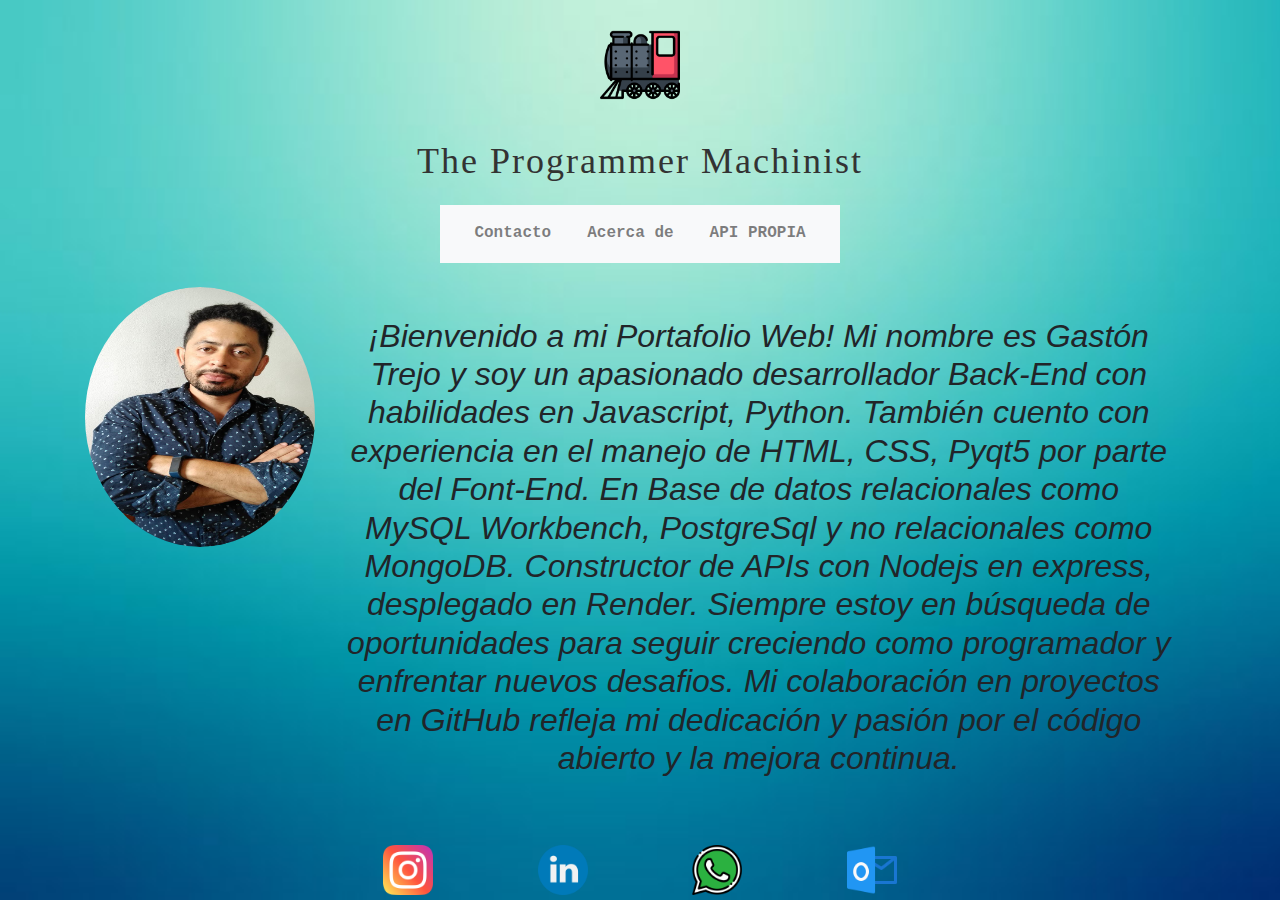
<file: index.html>
<!DOCTYPE html>
<html lang="es">
<head>
    <meta charset="UTF-8">
    <meta name="viewport" content="width=device-width, initial-scale=1.0">
    <title>Gaston Trejo</title>
    <link rel="stylesheet" type="text/css" href="index.css">
    <link rel="stylesheet" href="titulo.css">
    <link rel="icon" href="imagenes/locomotora.png">
    <link rel="stylesheet" href="https://maxcdn.bootstrapcdn.com/bootstrap/4.0.0/css/bootstrap.min.css">
  <script src="https://ajax.googleapis.com/ajax/libs/jquery/3.5.1/jquery.min.js"></script>
  
  <!-- Agrega este enlace a Bootstrap JavaScript -->
  <script src="https://maxcdn.bootstrapcdn.com/bootstrap/4.0.0/js/bootstrap.min.js"></script>
</head>
<body id="body">
  <header>
    <div id="cabeza">
    <div id="logo">
      <img id="locomotora" src="imagenes/locomotora.png" alt="locomotora">
    </div>
    <div id="conteicono" class="container text-center mt-4">
      <div class="row">
          <div class="col-md-12 col-12">
    <div id="ti">
      <H1 id="programdor">The Programmer Machinist</H1>
    </div>
    </div>
  </div>
</div>
</div>

    <div class="container d-flex justify-content-center">
      <nav id="menu" class="navbar navbar-expand-md navbar-light bg-light text-center">
          <!-- Botón colapsable en dispositivos pequeños -->
          <button class="navbar-toggler" type="button" data-toggle="collapse" data-target="#navbarNav" aria-controls="navbarNav" aria-expanded="false" aria-label="Toggle navigation">
              <span class="navbar-toggler-icon"></span>
          </button>
          <!-- Elementos del menú -->
          <div class="collapse navbar-collapse" id="navbarNav">
              <ul class="navbar-nav w-100 bg-light">
                  <li class="nav-item">
                      <a class="nav-link" href="contact.html">Contacto</a>
                  </li>
                  
                  <li class="nav-item">
                      <a class="nav-link" href="acerca.html">Acerca de</a>
                  </li>
                  
                <li class="nav-item">
                  <a class="nav-link" href="apiPropia.html">API PROPIA</a>
              </li>
              </ul>
          </div>
      </nav>
  </div>
    
  </header>
  <div id="conteicono" class="container text-center mt-4">
    <div class="row">
        <div class="col-md-12 col-12">
  <div id="textoinformativo">
    <div id="foto">
    <img src="imagenes/fotoperfil.jpeg" alt="foto de perfil" id="fotoperifil">
    </div>
    <div id="text">
    <h2 id="bienvenida">¡Bienvenido a mi Portafolio Web! Mi nombre es Gastón Trejo y soy un apasionado desarrollador Back-End con habilidades en Javascript, Python.
       También cuento con experiencia en el manejo de HTML, CSS, Pyqt5 por parte del Font-End.
       En Base de datos relacionales como MySQL Workbench, PostgreSql y no relacionales como MongoDB.
       Constructor de APIs con Nodejs en express, desplegado en Render.
       Siempre estoy en búsqueda de oportunidades para seguir creciendo como programador y enfrentar nuevos desafios.
        Mi colaboración en proyectos en GitHub refleja mi dedicación y pasión por el código abierto y la mejora continua.</h2>
    </div>
    </div>
    <div id="botonns">
    <!--<button type="button" id="boton" onclick="cambiar()" class="btn-lg">Ler mas</button>
    <button type="button" id="volver" style="display:none;" onclick="no()">Volver</button>-->

    
  </div>
<div id="fondos">
  <!--<button type="button" id="fondo" onclick="fondo()">fondo espacio</button>
  <button type="button" onclick="volver()">fondo original</button>-->
</div>
  
    <footer>

      <div id="conteicono">
        <a href="https://www.instagram.com/gasprograma/"><img class="icono" src="imagenes/insta.png" alt="Instagram"></a>
        <a href="https://www.linkedin.com/in/gaston-trejo-018783258"><img class="icono" src="imagenes/linkedin.png" alt="LinkedIn"></a>
        <a href="https://wa.me/3854172687"><img class="icono" src="imagenes/whatsapp.png" alt="WhatsApp"></a>
        <a href="#contacto"><img class="icono" src="imagenes/outlook.png" alt="Outlook"></a>
    </div>
    </footer>
</body>
<script src="index.js"></script>
</html>
</file>
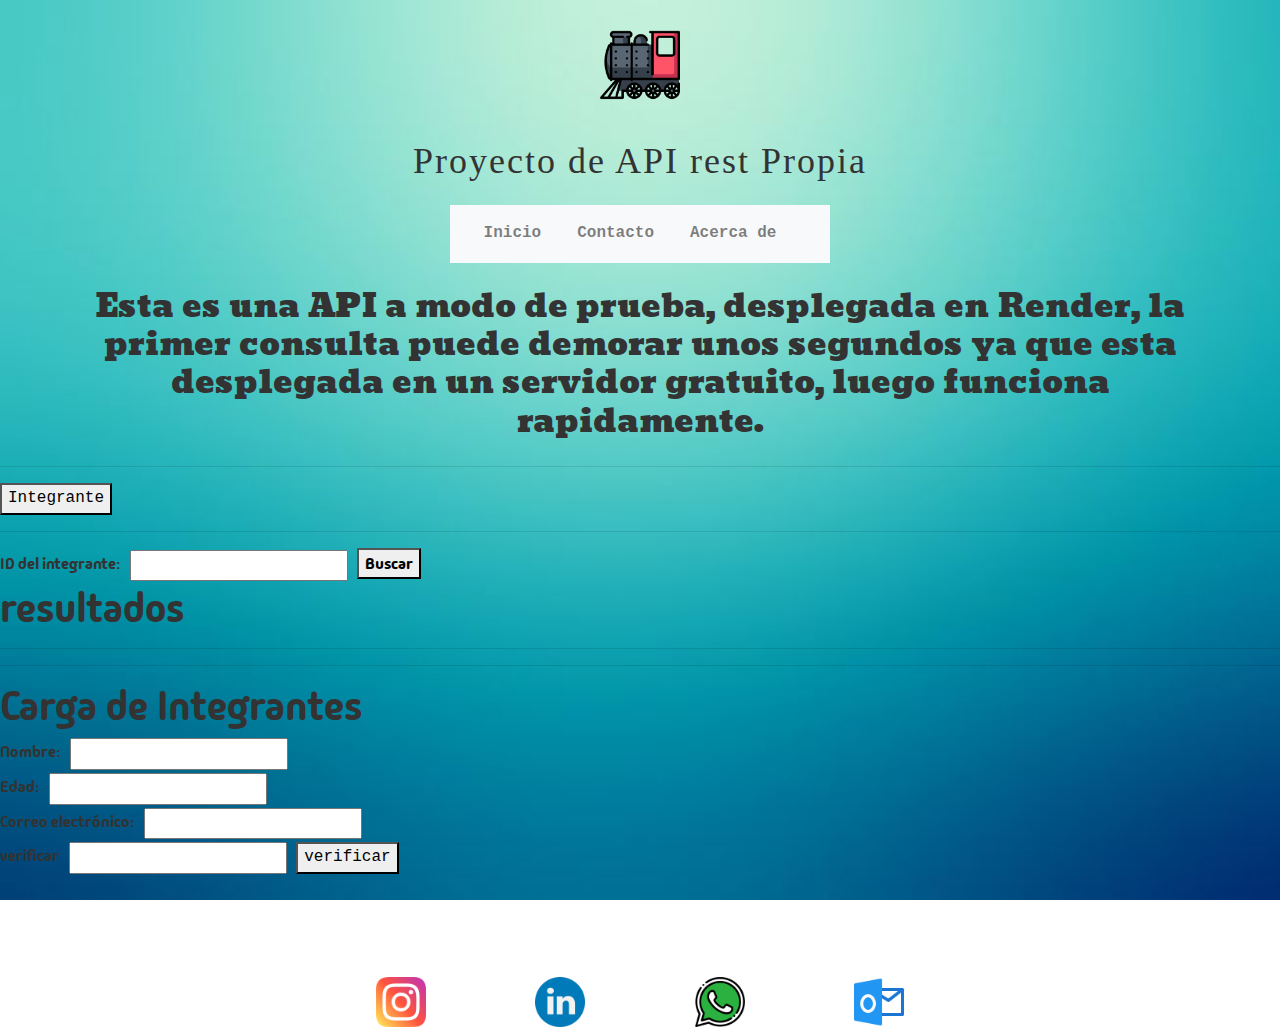
<file: apiPropia.html>
<!DOCTYPE html>
<html lang="es">
<head>
    <meta charset="UTF-8">
    <meta name="viewport" content="width=device-width, initial-scale=1.0">
    <title>Gaston Trejo</title>
    <link rel="stylesheet" type="text/css" href="index.css">
    <link rel="stylesheet" href="titulo.css">
    <link rel="stylesheet" href="apipost.css">
    <link rel="icon" href="imagenes/locomotora.png">
    <link rel="stylesheet" href="apipropida.css">
    <link rel="preconnect" href="https://fonts.googleapis.com">
    <link rel="preconnect" href="https://fonts.googleapis.com">
<link rel="preconnect" href="https://fonts.gstatic.com" crossorigin>
<link href="https://fonts.googleapis.com/css2?family=Angkor&family=Madimi+One&display=swap" rel="stylesheet">
<link rel="preconnect" href="https://fonts.gstatic.com" crossorigin>
<link href="https://fonts.googleapis.com/css2?family=Angkor&display=swap" rel="stylesheet">
    <link rel="stylesheet" href="https://maxcdn.bootstrapcdn.com/bootstrap/4.0.0/css/bootstrap.min.css">
  <script src="https://ajax.googleapis.com/ajax/libs/jquery/3.5.1/jquery.min.js"></script>
  
  <!-- Agrega este enlace a Bootstrap JavaScript -->
  <script src="https://maxcdn.bootstrapcdn.com/bootstrap/4.0.0/js/bootstrap.min.js"></script>
</head>

</head>

<body>
    <header>
        <div id="cabeza">
        <div id="logo">
          <img id="locomotora" src="imagenes/locomotora.png" alt="locomotora">
        </div>
        <div id="conteicono" class="container text-center mt-4">
          <div class="row">
              <div class="col-md-12 col-12">
        <div id="ti">
          <H1 id="programdor">Proyecto de API rest Propia</H1>
        </div>
        </div>
      </div>
    </div>
    </div>
    
        <div class="container d-flex justify-content-center">
          <nav id="menu" class="navbar navbar-expand-md navbar-light bg-light text-center">
              <!-- Botón colapsable en dispositivos pequeños -->
              <button class="navbar-toggler" type="button" data-toggle="collapse" data-target="#navbarNav" aria-controls="navbarNav" aria-expanded="false" aria-label="Toggle navigation">
                  <span class="navbar-toggler-icon"></span>
              </button>
              <!-- Elementos del menú -->
              <div class="collapse navbar-collapse" id="navbarNav">
                  <ul class="navbar-nav w-100 bg-light">
                    <li class="nav-item">
                        <a class="nav-link" href="index.html">Inicio</a>
                    </li>
                      <li class="nav-item">
                          <a class="nav-link" href="contact.html">Contacto</a>
                      </li>
                      
                      <li class="nav-item">
                          <a class="nav-link" href="acerca.html">Acerca de</a>
                      </li>
                      <li class="nav-item">
                    </li>
                  </ul>
              </div>
          </nav>
          
      </div>
      <div id="conteicono" class="container text-center mt-4">
        <div class="row">
            
      <div id="ti">
        <h2 class="angkor-regular">Esta es una API a modo de prueba, desplegada en Render, la primer consulta puede demorar unos
          segundos ya que esta desplegada en un servidor gratuito, luego funciona rapidamente.
        </h2>
       
      </div>
      </div>
    </div>
        
      
      <hr>
      <div class="container d-flex justify-content-center">
        </div> 
      <button type="button" onclick="integrantes()">Integrante</button>
      <p id="todosIntegrantes"></p>
      <hr>    
      <form id="buscarIntegranteForm">
        <label for="id" class="madimi-one-regular">ID del integrante:</label>
        <input type="text" id="id" name="id">
        <button type="submit" class="madimi-one-regular">Buscar</button>
        
    </form>
    <h1 class="madimi-one-regular">resultados</h1>
    <p id="resultado"></p>
    <div id="div">
        <p></p>
        <hr><hr>
    </div><h1 class="madimi-one-regular">Carga de Integrantes</h1>
    <form id="integranteForm">
        <label for="nombre" class="madimi-one-regular">Nombre:</label>
        <input type="text" id="nombre" name="nombre" required><br>
        <label for="edad" class="madimi-one-regular">Edad:</label>
        <input type="number" id="edad" name="edad" required><br>
        <label for="email" class="madimi-one-regular">Correo electrónico:</label>
        <input type="email" id="email" name="email" required><br>
        <label for="" class="madimi-one-regular">verificar</label>
        <input type="password" id="verifica" >
        <button type="button" onclick="verificar()">verificar</button>
        <button type="submit" style="display: none;" id="si" class="madimi-one-regular">Agregar Integrante</button>
    </form>
    <div id="loading">
      <img src="imagenes/cargando.gif" alt="Cargando..." width="50" height="50">
      <p>Cargando datos...</p>
    </div>

    <footer>

        <div id="conteicono">
          <a href="https://www.instagram.com/gasprograma/"><img class="icono" src="imagenes/insta.png" alt="Instagram"></a>
          <a href="https://www.linkedin.com/in/gaston-trejo-018783258"><img class="icono" src="imagenes/linkedin.png" alt="LinkedIn"></a>
          <a href="https://wa.me/3854172687"><img class="icono" src="imagenes/whatsapp.png" alt="WhatsApp"></a>
          <a href="#contacto"><img class="icono" src="imagenes/outlook.png" alt="Outlook"></a>
      </div>
      </footer>

    </body>
<script src="apiget.js"></script>
<script src="apipost.js"></script>
<script src="verifi.js"></script>
</html>
</file>
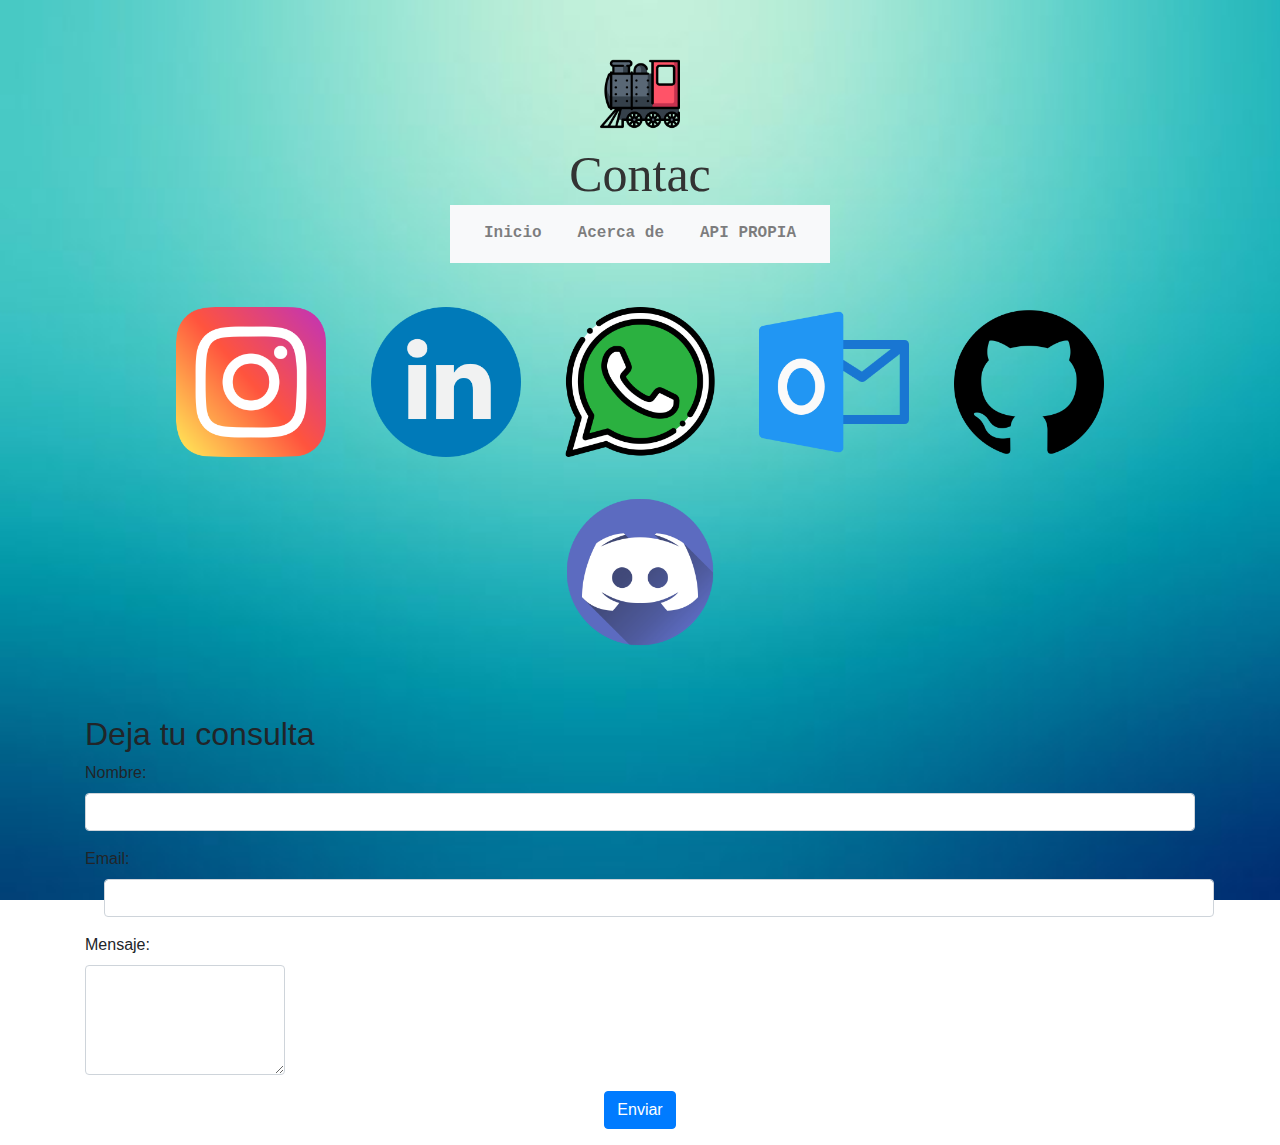
<file: contact.html>
<!DOCTYPE html>
<html lang="es">
<head>
    <meta charset="UTF-8">
    <meta name="viewport" content="width=device-width, initial-scale=1.0">
    <title>Gaston Trejo</title>
    
    <link rel="stylesheet" href="titulo.css">
    <link rel="icon" href="imagenes/locomotora.png">
    <script src="https://ajax.googleapis.com/ajax/libs/jquery/3.5.1/jquery.min.js"></script>
    <link rel="stylesheet" href="https://maxcdn.bootstrapcdn.com/bootstrap/4.0.0/css/bootstrap.min.css">

    <link rel="stylesheet" href="contac.css">
    
</head>
<body>
    <header>
        <div id="cabeza">
            <div id="logo">
                <img id="locomotora" src="imagenes/locomotora.png" alt="locomotora">
            </div>
            <div >
                <H1 id="tituu">Contac</H1>
            </div>
        </div>
    
        <div class="container d-flex justify-content-center">
        <nav id="menu" class="navbar navbar-expand-md navbar-light bg-light text-center">
            <!-- Botón colapsable en dispositivos pequeños -->
            <button class="navbar-toggler" type="button" data-toggle="collapse" data-target="#navbarNav" aria-controls="navbarNav" aria-expanded="false" aria-label="Toggle navigation">
                <span class="navbar-toggler-icon"></span>
            </button>
            <!-- Elementos del menú -->
            <div class="collapse navbar-collapse" id="navbarNav">
                <ul class="navbar-nav w-100 bg-light">
                    <li class="nav-item">
                        <a class="nav-link" href="index.html">Inicio</a>
                    </li>
                    
                    <li class="nav-item">
                        <a class="nav-link" href="acerca.html">Acerca de</a>
                    </li>
                    <li class="nav-item">
                        <a class="nav-link" href="apiPropia.html">API PROPIA</a>
                    </li>
                    
                </ul>
            </div>
        </nav>
    </div>
    </header>

    <div id="conteicono" class="container text-center mt-4">
        <div class="row">
            <div class="col-md-12 col-12">
                <a href="https://www.instagram.com/gasprograma/">
                    <img class="icono" src="imagenes/insta.png" alt="Instagram">
                </a>
            
            
                <a href="https://www.linkedin.com/in/gaston-trejo-018783258">
                    <img class="icono" src="imagenes/linkedin.png" alt="LinkedIn">
                </a>
            
            
                <a href="https://wa.me/3854172687">
                    <img class="icono" src="imagenes/whatsapp.png" alt="WhatsApp">
                </a>
            
                <a href="mailto:gastontrejo9099@hotmail.com">
                    <img class="icono" src="imagenes/outlook.png" alt="Outlook">
                </a>
            
            
                <a href="https://github.com/ranitadelamatrix">
                    <img class="icono" src="imagenes/github.png" alt="github">
                </a>
            
                <a href="https://discord.gg/hXNsPqpE">
                    <img class="icono" src="imagenes/discordia.png" alt="github">
                </a>
            </div>
        </div>
    </div>

    <section id="contacto" class="container mt-5">
        <h2 id="consulta">Deja tu consulta</h2>
        <form action="mailto:gastontrejo9099@hotmail.com" method="post" enctype="text/plain">
            <div class="form-group">
                <label for="nombre">Nombre:</label>
                <input type="text" id="nombre" name="nombre" class="form-control" required>
            </div>
            <div class="form-group">
                <label for="email">Email:</label>
                <input type="email" id="email" name="email" class="form-control" required>
            </div>
            <div class="form-group">
                <label for="mensaje">Mensaje:</label>
                <textarea id="mensaje" name="mensaje" rows="4" class="form-control" required></textarea>
            </div>
            <div class="form-group text-center">
                <input type="submit" value="Enviar" class="btn btn-primary">
            </div>
        </form>
    </section>

    <script src="https://code.jquery.com/jquery-3.2.1.slim.min.js"></script>
    <script src="https://cdnjs.cloudflare.com/ajax/libs/popper.js/1.12.9/umd/popper.min.js"></script>
    <script src="https://maxcdn.bootstrapcdn.com/bootstrap/4.0.0/js/bootstrap.min.js"></script>
</body>
</html>
</file>
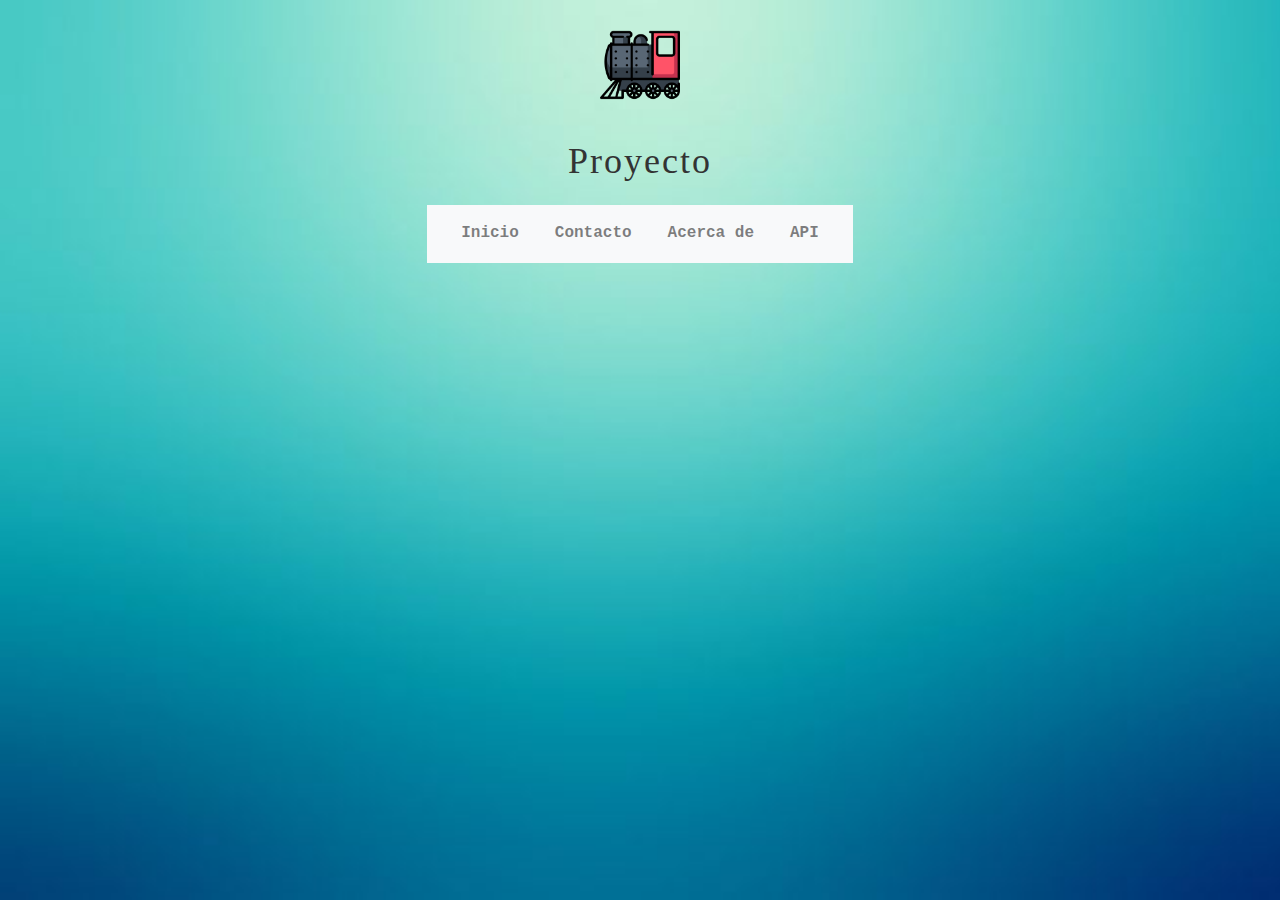
<file: proyecto.html>
<!DOCTYPE html>
<html lang="es">
<head>
    <meta charset="UTF-8">
    <meta name="viewport" content="width=device-width, initial-scale=1.0">
    <title>Gaston Trejo</title>
    <link rel="stylesheet" type="text/css" href="index.css">
    <link rel="stylesheet" href="titulo.css">
    <link rel="stylesheet" href="proyecto.css">
    <link rel="icon" href="imagenes/locomotora.png">
    <link rel="stylesheet" href="https://maxcdn.bootstrapcdn.com/bootstrap/4.0.0/css/bootstrap.min.css">
    <link rel="preconnect" href="https://fonts.googleapis.com">
<link rel="preconnect" href="https://fonts.gstatic.com" crossorigin>
<link href="https://fonts.googleapis.com/css2?family=Edu+SA+Beginner:wght@700&family=Lugrasimo&display=swap" rel="stylesheet">
<link rel="preconnect" href="https://fonts.googleapis.com">
<link rel="preconnect" href="https://fonts.gstatic.com" crossorigin>
<link href="https://fonts.googleapis.com/css2?family=Edu+SA+Beginner:wght@400;700&family=Lugrasimo&display=swap" rel="stylesheet">


  <script src="https://ajax.googleapis.com/ajax/libs/jquery/3.5.1/jquery.min.js"></script>
  
  <!-- Agrega este enlace a Bootstrap JavaScript -->
  <script src="https://maxcdn.bootstrapcdn.com/bootstrap/4.0.0/js/bootstrap.min.js"></script>
</head>
<body>
  <header>
    <div id="cabeza">
    <div id="logo">
      <img id="locomotora" src="imagenes/locomotora.png" alt="locomotora">
    </div>
    <div id="conteicono" class="container text-center mt-4">
      <div class="row">
          <div class="col-md-12 col-12">
    <div id="ti">
      <H1 id="programdor">Proyecto</H1>
    </div>
    </div>
  </div>
</div>
    </div>

    <div class="container d-flex justify-content-center">
      <nav id="menu" class="navbar navbar-expand-md navbar-light bg-light text-center">
          <!-- Botón colapsable en dispositivos pequeños -->
          <button class="navbar-toggler" type="button" data-toggle="collapse" data-target="#navbarNav" aria-controls="navbarNav" aria-expanded="false" aria-label="Toggle navigation">
              <span class="navbar-toggler-icon"></span>
          </button>
          <!-- Elementos del menú -->
          <div class="collapse navbar-collapse" id="navbarNav">
              <ul class="navbar-nav w-100 bg-light">
                  <li class="nav-item">
                  <a class="nav-link" href="index.html">Inicio</a>
                  </li>
                  <li class="nav-item">
                      <a class="nav-link" href="contact.html">Contacto</a>
                  </li>
                  
                  <li class="nav-item">
                      <a class="nav-link" href="acerca.html">Acerca de</a>
                  </li>
                  <li class="nav-item">
                    <a class="nav-link" href="api.html">API</a>
                </li>
              </ul>
          </div>
      </nav>
  </div>
    </header>
    <div>
     <H3 id="text">
     </h3> 
        </div>
        
    
</body>
</html>
</file>
<file: index.css>
/* menu vertical*/
nav ul {
    display: flex;
    justify-content: center;
  }
  
  nav li {
    display: inline;
  }
  
  nav a {
    display: block;
    padding: 10px;
    text-decoration: none;
    color: #000;
    font-weight: bold;
  }
  
  nav a:hover {
    background-color: #000;
    color: #fff;
  }
 
  
  nav li {
    margin: 0 10px;
  }
  
  nav a {
    display: inline-block;
  }

/* fondo del portafolio*/

body{
    background-image: url(imagenes/claritio.jpg); /*para poner imagen de fondo*/
    background-repeat: no-repeat; /*para que sea una sola imagen*/
    background-attachment: fixed; /*estos efectas para sacara lo blanco de fonde de pantalla*/
    background-size: cover;
}
/*fondo del menu*/
#menu{
    background-color: aliceblue;

}

/*texto informativo*/
#textoinformativo{
  
  text-align: justify;
  
  font-style:oblique;
  font-weight: bold;
  
  display: block;
  float: right;
}
#text{
  width: 75%;
  height: auto ;
  float: right;
  padding-top: 30px;
  margin-right: 20px;
  text-align: center;
  margin-bottom: 60px;

}
h2{
  font-family: Arial, Helvetica, sans-serif;
  
}
/*iconos de redes*/

.icono{
  height: 50px;
  width: 50px;
  margin-right: 50px;
  margin-left: 50px;
}
/*footer*/
#conteicono{
  text-align: center;
  margin-top: 100px;
  
}
#botonns{
  text-align: center;
  
}
/*fonde de video*/
#video-container {
  position: fixed;
  top: 0;
  left: 0;
  width: 100%;
  height: 100%;
  z-index: 0; /* Coloca el video detrás del contenido de la página */
}

/* Asegúrate de que el video no sea visible hasta que se cargue */
#video-background {
  display: none;
}
#programdor{
  
  margin-bottom: 50px;

}
#boton{
  background-color:blueviolet;
}
#fondos{

}
</file>
<file: titulo.css>
/*foto perfil*/
#fotoperifil{
    border-radius: 150px;
    height: 300px;
    width: 300px;
  
  }
  /*titulo*/
  #titulo{
    
    font-style:italic;
    font-weight: bold;
    width: 625px;
    
    
  }
  #locomotora{
    height: 80px;
    width: 80px;
    margin-top: 8px;
    

  }
  #cabeza {
    display: flex;
    justify-content: center;
    align-items: center;
    flex-direction: column;
    /* Ajustar el tamaño del contenedor del encabezado según tus necesidades */
    height: 160px;
    margin-top: 45px;

}

/* Estilos opcionales para el logotipo y el título */
#logo {
    margin-bottom: 10px;
}


    

header {
  font-family: 'Courier New', monospace;
  
  color: #333;
  line-height: 1.6;
  margin: 0;
  padding: 0;
}

/* Estilos para el encabezado */
#ti {
  text-align: center;
  margin: 1px 0;
}

#ti h1 {
  font-size: 36px;
  font-family: 'Pacifico', cursive; /* Utilizamos la fuente en manuscrita 'Pacifico' */
  /* Ajustamos el espaciado entre letras para un aspecto más manuscrito */
  letter-spacing: 2px;
}
  /*#cabeza{
    text-align: center;
    display: block;
    margin-bottom: 8px;
    
    height: 110px;
    
  }

  
  #ti{
    
    margin-top: 0;
    width: 450px;
    height: 82px;
  }
 #logo{
  width: 85px;
  text-align: center;
  float: left;
  

 }*/
 
 #foto{
    width: 230px; /* Ajusta el tamaño deseado para tu foto de perfil*/
    height: 260px;
    border-radius: 50%;
    overflow:hidden;
    float: left;
  }
  
  #foto img {
    width: 100%;
    height: 100%;
    
  }
</file>
<file: apipost.css>
#loading {
    display: none;
    position: fixed;
    top: 50%;
    left: 50%;
    transform: translate(-50%, -50%);
    background-color: rgba(255, 255, 255, 0.7);
    padding: 20px;
    border-radius: 10px;}
</file>
<file: apipropida.css>
.angkor-regular {
        font-family: "Angkor", serif;
        font-weight: 400;
        font-style: normal;
      }
      .madimi-one-regular {
        font-family: "Madimi One", sans-serif;
        font-weight: 400;
        font-style: normal;
      }
</file>
<file: contac.css>
/* Estilos para los iconos */
#conteicono {
    display: flex;
    justify-content: center;
    margin-top: 50px;
}

.icono{
    width: 150px;
    height: 150px;
    margin: 20px;
}
#mensaje{
    width: 200px;
}
#email{
    margin-left: 19px;

}
#consulta{
    font-family: 'Franklin Gothic Medium', 'Arial Narrow', Arial, sans-serif;
}
/* menu vertical*/
nav ul {
    display: flex;
    justify-content: center;
  }
  
  nav li {
    display: inline;
  }
  
  nav a {
    display: block;
    padding: 10px;
    text-decoration: none;
    color: #000;
    font-weight: bold;
  }
  
  nav a:hover {
    background-color: #000;
    color: #fff;
  }
 
  
  nav li {
    margin: 0 10px;
  }
  
  nav a {
    display: inline-block;
  }

/* fondo del portafolio*/

body{
    background-image: url(imagenes/claritio.jpg); /*para poner imagen de fondo*/
    background-repeat: no-repeat; /*para que sea una sola imagen*/
    background-attachment: fixed; /*estos efectas para sacara lo blanco de fonde de pantalla*/
    background-size: cover;
}
/*fondo del menu*/
#menu{
    background-color: aliceblue;

}
h1{
    font-family: 'Pacifico', cursive;
    font-size: 50px;
}
#tituu{
  margin-top: 0px;
  margin-bottom: 0px;
}
</file>
<file: proyecto.css>
h3{
    margin-left: 10px;
    margin-right: 10px;
}
#calculadora{
    text-align: center;
}
#cal{
    font-size: 30px;
    font-family: Arial, Helvetica, sans-serif;

color:brown;
}
#tt{
    font-family: 'Edu SA Beginner', cursive;
    font-family: 'Lugrasimo', cursive;
    
}
#text{
    font-family:'Franklin Gothic Medium', 'Arial Narrow', Arial, sans-serif
}
</file>
